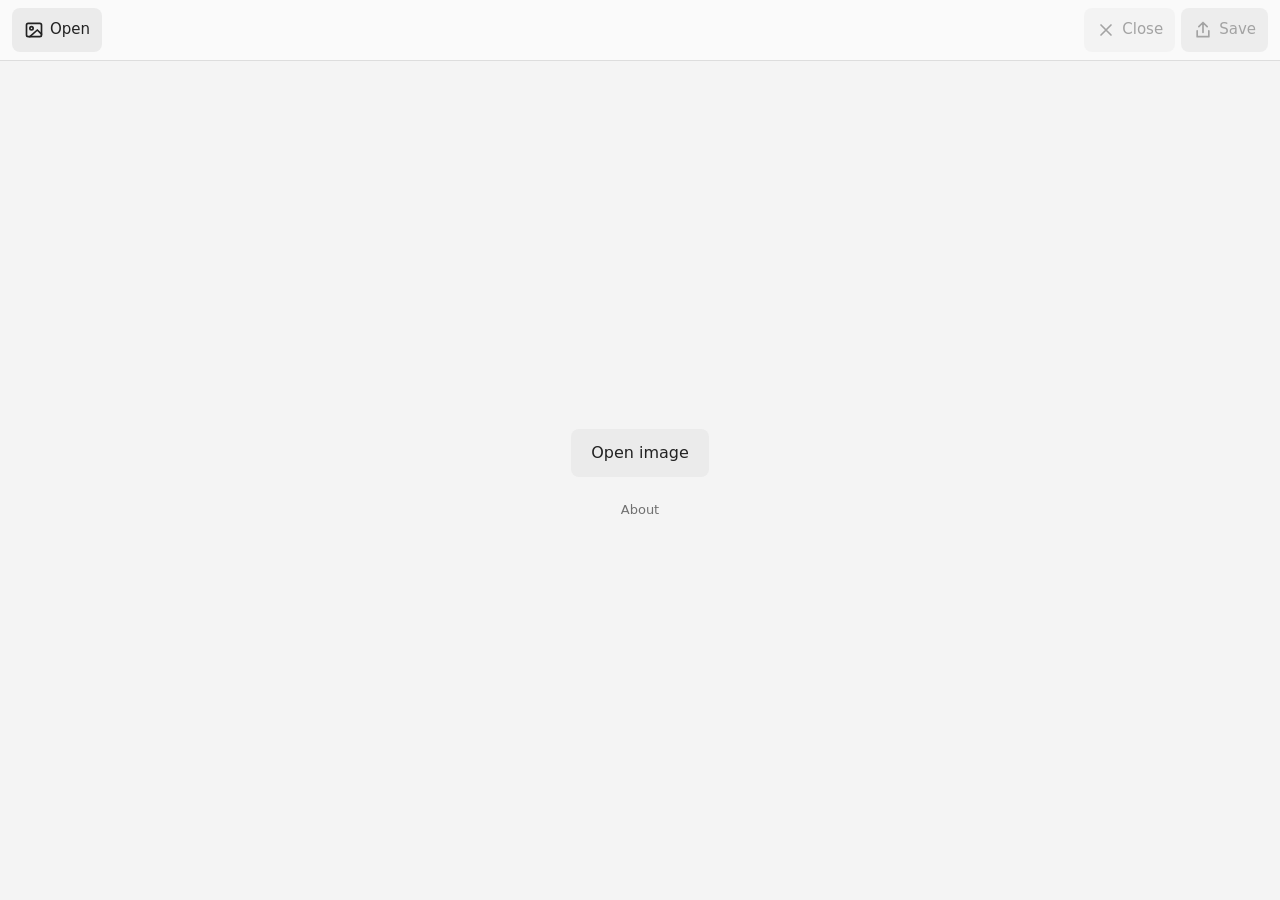
<file: site/index.html>
<!doctype html>
<html lang="en">
<head>
  <meta charset="utf-8">
  <meta name="viewport" content="width=device-width, initial-scale=1, viewport-fit=cover">
  <!-- No network access beyond loading the app's own files. Images never leave the device. -->
  <meta http-equiv="Content-Security-Policy" content="default-src 'none'; script-src 'self'; style-src 'self'; img-src 'self' blob:; manifest-src 'self'; base-uri 'none'; form-action 'none'">
  <meta name="referrer" content="no-referrer">
  <meta name="theme-color" content="#fafafa" media="(prefers-color-scheme: light)">
  <meta name="theme-color" content="#222222" media="(prefers-color-scheme: dark)">
  <meta name="color-scheme" content="light dark">
  <meta name="mobile-web-app-capable" content="yes">
  <meta name="apple-mobile-web-app-capable" content="yes">
  <meta name="apple-mobile-web-app-title" content="Image">
  <meta name="description" content="Nyktios is a free image editor that runs in your browser. Cover or pixelate parts of a screenshot or photo, then save it. Images are not uploaded.">
  <title>Nyktios - Ready</title>
  <link rel="icon" href="icons/icon.svg" type="image/svg+xml">
  <link rel="apple-touch-icon" href="icons/apple-touch-icon.png">
  <link rel="manifest" href="manifest.webmanifest">
  <link rel="stylesheet" href="styles.css">
  <script src="app.js" defer></script>
  <!-- Optional text finding (beta): only loads its model after the user agrees. -->
  <script src="find/viz.js" defer></script>
  <script src="find/engine.js" defer></script>
  <script src="find/plans.js" defer></script>
  <script src="find/simple.js" defer></script>
</head>
<body>
  <header class="topbar">
    <div class="actions">
      <button id="openBtn" class="btn" type="button" title="Open image" aria-label="Open image">
        <svg viewBox="0 0 24 24" aria-hidden="true"><rect x="3" y="4" width="18" height="16" rx="2"/><circle cx="9" cy="10" r="2"/><path d="M21 17l-5-5-9 8"/></svg>
        <span class="btn-label">Open</span>
      </button>
    </div>
    <p id="leaveNote" class="leave-note" role="note" hidden>Leaving this page or browser clears everything.</p>
    <div class="actions end">
      <button id="wipeBtn" class="btn" type="button" title="Close" aria-label="Close" disabled>
        <svg viewBox="0 0 24 24" aria-hidden="true"><path d="M6 6l12 12M18 6L6 18"/></svg>
        <span class="btn-label">Close</span>
      </button>
      <button id="exportBtn" class="btn primary" type="button" title="Save" aria-label="Save" disabled>
        <svg viewBox="0 0 24 24" aria-hidden="true"><path d="M12 15V3M7 8l5-5 5 5M5 13v7h14v-7"/></svg>
        <span class="btn-label">Save</span>
      </button>
    </div>
  </header>

  <main id="stage" class="stage">
    <canvas id="canvas" hidden></canvas>

    <section id="empty" class="empty">
      <div class="empty-inner">
      <button id="emptyOpenBtn" class="btn large" type="button">Open image</button>
      <a class="quiet-link" href="about.html">About</a>
      </div>
    </section>

    <div id="dropOverlay" class="drop-overlay" hidden>Drop image</div>
  </main>

  <footer id="toolbar" class="toolbar" hidden>
    <div class="options">
      <div id="colorRow" class="row" role="radiogroup" aria-label="Fill color">
        <button class="swatch" type="button" role="radio" aria-checked="true" data-color="#000000" title="Black"><span class="chip black"></span></button>
        <button class="swatch" type="button" role="radio" aria-checked="false" data-color="#ffffff" title="White"><span class="chip white"></span></button>
      </div>
      <label id="sizeRow" class="row size" hidden>
        <span>Size</span>
        <input id="sizeInput" type="range" min="6" max="80" value="28">
      </label>
      <div class="history">
        <button id="undoBtn" class="icon-btn" type="button" title="Undo" aria-label="Undo" disabled>
          <svg viewBox="0 0 24 24" aria-hidden="true"><path d="M9 14L4 9l5-5"/><path d="M4 9h11a5 5 0 010 10h-3"/></svg>
        </button>
        <button id="redoBtn" class="icon-btn" type="button" title="Redo" aria-label="Redo" disabled>
          <svg viewBox="0 0 24 24" aria-hidden="true"><path d="M15 14l5-5-5-5"/><path d="M20 9H9a5 5 0 000 10h3"/></svg>
        </button>
        <button id="fitBtn" class="icon-btn" type="button" title="Fit to screen" aria-label="Fit to screen">
          <svg viewBox="0 0 24 24" aria-hidden="true"><path d="M4 9V4h5M20 9V4h-5M4 15v5h5M20 15v5h-5"/></svg>
        </button>
      </div>
    </div>
    <div class="tools" role="radiogroup" aria-label="Tool">
      <button class="tool" type="button" role="radio" aria-checked="true" data-tool="box" title="Box: solid cover, safest for text">
        <svg viewBox="0 0 24 24" aria-hidden="true"><rect x="3" y="8" width="18" height="8" rx="1" class="fill"/></svg>
        <span>Box</span>
      </button>
      <button class="tool" type="button" role="radio" aria-checked="false" data-tool="pixelate" title="Pixelate: for faces and photos, not text">
        <svg viewBox="0 0 24 24" aria-hidden="true"><rect x="3" y="3" width="6" height="6" class="fill"/><rect x="15" y="3" width="6" height="6" class="fill"/><rect x="9" y="9" width="6" height="6" class="fill"/><rect x="3" y="15" width="6" height="6" class="fill"/><rect x="15" y="15" width="6" height="6" class="fill"/></svg>
        <span>Pixelate</span>
      </button>
      <button class="tool" type="button" role="radio" aria-checked="false" data-tool="brush" title="Brush: paint a solid color">
        <svg viewBox="0 0 24 24" aria-hidden="true"><path d="M4 20l1-4L16 5l3 3L8 19z"/></svg>
        <span>Brush</span>
      </button>
      <button class="tool" type="button" role="radio" aria-checked="false" data-tool="move" title="Move: drag to pan, pinch or scroll to zoom">
        <svg viewBox="0 0 24 24" aria-hidden="true"><path d="M12 3v18M3 12h18M9 6l3-3 3 3M9 18l3 3 3-3M6 9l-3 3 3 3M18 9l3 3-3 3"/></svg>
        <span>Move</span>
      </button>
    </div>
  </footer>

  <input id="fileInput" type="file" accept="image/*" hidden>

  <dialog id="exportDialog" class="sheet">
    <h2>Save</h2>
    <div class="sheet-actions">
      <button id="shareBtn" class="btn primary large" type="button" hidden>Share…</button>
      <p id="shareNote" class="note" hidden>To keep a copy, choose Save Image or Save to Files.</p>
      <button id="saveBtn" class="btn large" type="button" hidden>Save as…</button>
      <button id="copyBtn" class="btn large" type="button" hidden>Copy</button>
      <button id="downloadBtn" class="btn large" type="button" hidden>Download</button>
      <p id="downloadNote" class="note" hidden>Shows up in the browser's download history.</p>
      <button id="closeExportBtn" class="btn ghost large" type="button">Cancel</button>
    </div>
  </dialog>

  <div id="toast" class="toast" role="status" aria-live="polite"></div>

  <!-- Covers the screen whenever the page loses focus or goes to the background,
       so app-switcher snapshots and tab thumbnails are less likely to show the image. -->
  <div id="shield" class="shield" aria-hidden="true"></div>
</body>
</html>
</file>
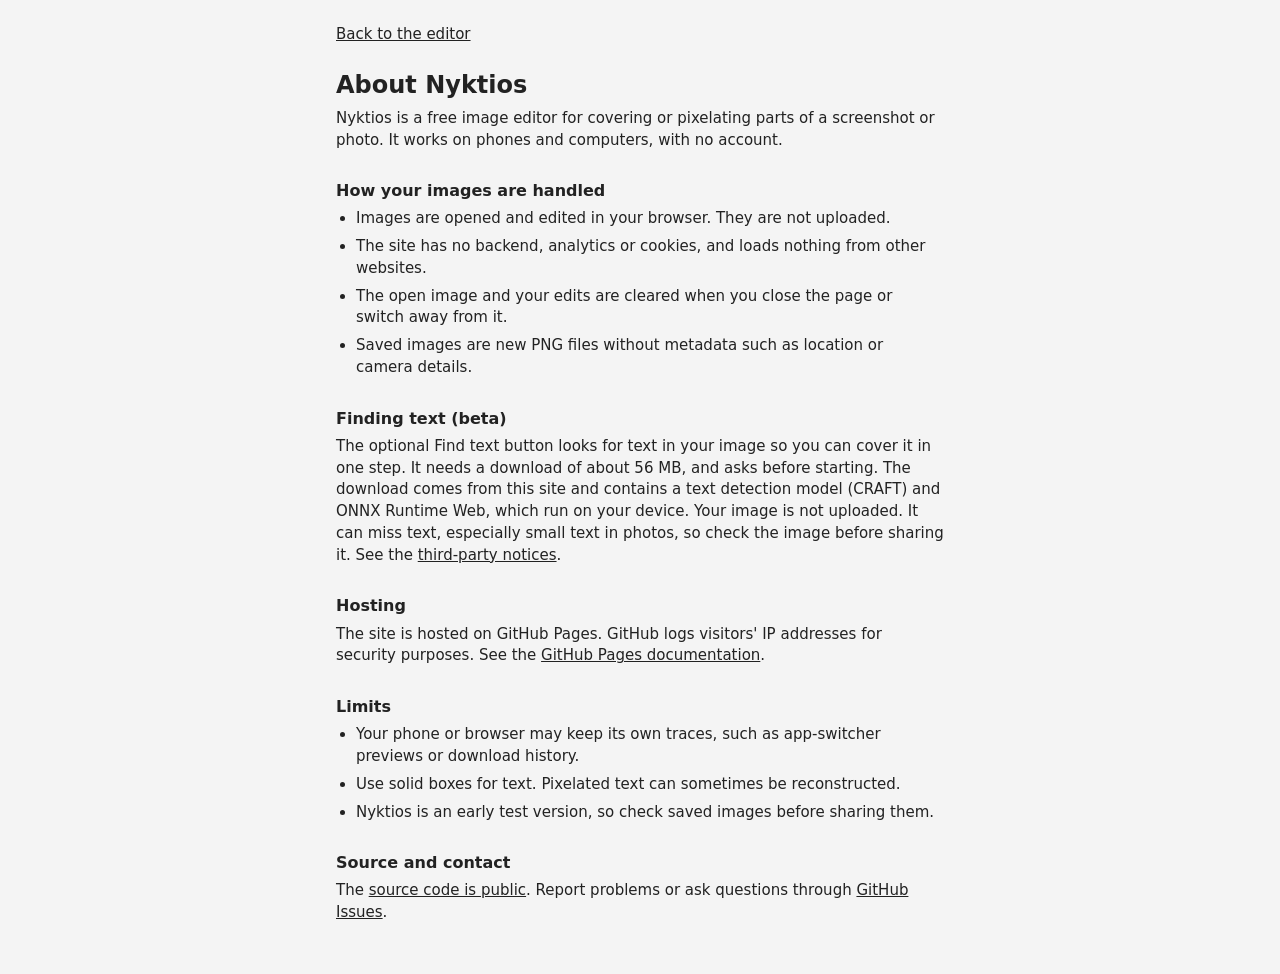
<file: site/about.html>
<!doctype html>
<html lang="en">
<head>
  <meta charset="utf-8">
  <meta name="viewport" content="width=device-width, initial-scale=1, viewport-fit=cover">
  <meta http-equiv="Content-Security-Policy" content="default-src 'none'; style-src 'self'; img-src 'self'; base-uri 'none'; form-action 'none'">
  <meta name="referrer" content="no-referrer">
  <meta name="theme-color" content="#fafafa" media="(prefers-color-scheme: light)">
  <meta name="theme-color" content="#222222" media="(prefers-color-scheme: dark)">
  <meta name="color-scheme" content="light dark">
  <meta name="description" content="About Nyktios, a free image editor that runs in your browser. Images are not uploaded.">
  <title>Nyktios - About</title>
  <link rel="icon" href="icons/icon.svg" type="image/svg+xml">
  <link rel="stylesheet" href="styles.css">
</head>
<body class="page">
  <main class="page-content">
    <p><a href="./">Back to the editor</a></p>

    <h1>About Nyktios</h1>
    <p>Nyktios is a free image editor for covering or pixelating parts of a screenshot or photo. It works on phones and computers, with no account.</p>

    <h2>How your images are handled</h2>
    <ul>
      <li>Images are opened and edited in your browser. They are not uploaded.</li>
      <li>The site has no backend, analytics or cookies, and loads nothing from other websites.</li>
      <li>The open image and your edits are cleared when you close the page or switch away from it.</li>
      <li>Saved images are new PNG files without metadata such as location or camera details.</li>
    </ul>

    <h2>Finding text (beta)</h2>
    <p>The optional Find text button looks for text in your image so you can cover it in one step. It needs a download of about 56 MB, and asks before starting. The download comes from this site and contains a text detection model (CRAFT) and ONNX Runtime Web, which run on your device. Your image is not uploaded. It can miss text, especially small text in photos, so check the image before sharing it. See the <a href="find/THIRD-PARTY-NOTICES.txt">third-party notices</a>.</p>

    <h2>Hosting</h2>
    <p>The site is hosted on GitHub Pages. GitHub logs visitors' IP addresses for security purposes. See the <a href="https://docs.github.com/en/pages/getting-started-with-github-pages/what-is-github-pages#data-collection" rel="noopener">GitHub Pages documentation</a>.</p>

    <h2>Limits</h2>
    <ul>
      <li>Your phone or browser may keep its own traces, such as app-switcher previews or download history.</li>
      <li>Use solid boxes for text. Pixelated text can sometimes be reconstructed.</li>
      <li>Nyktios is an early test version, so check saved images before sharing them.</li>
    </ul>

    <h2>Source and contact</h2>
    <p>The <a href="https://github.com/Zeyln/img" rel="noopener">source code is public</a>. Report problems or ask questions through <a href="https://github.com/Zeyln/img/issues" rel="noopener">GitHub Issues</a>.</p>
  </main>
</body>
</html>
</file>
<file: site/styles.css>
/* Plain, system-like look that follows the device's light/dark setting. */
:root {
  --bg: #f4f4f4;
  --surface: #fafafa;
  --surface-2: #ebebeb;
  --selected: #dcdcdc;
  --border: #dddddd;
  --text: #222222;
  --muted: #707070;
  --stage: #e6e6e6;
  --radius: 8px;
  --tap: 44px; /* minimum touch target */
  --toast-bottom: calc(176px + env(safe-area-inset-bottom));
  color-scheme: light dark;
}
@media (prefers-color-scheme: dark) {
  :root {
    --bg: #1c1c1c;
    --surface: #222222;
    --surface-2: #2e2e2e;
    --selected: #3d3d3d;
    --border: #333333;
    --text: #e4e4e4;
    --muted: #999999;
    --stage: #262626;
  }
}

*,
*::before,
*::after { box-sizing: border-box; }

[hidden] { display: none !important; }

html, body { height: 100%; }

/*
 * Layout
 * Portrait / narrow: header on top, image in the middle, tools along the bottom.
 * Landscape phones and wide screens: tools move into a side panel so the image
 * keeps as much height as possible (see the media query further down).
 */
body {
  margin: 0;
  display: grid;
  grid-template-columns: minmax(0, 1fr);
  grid-template-rows: auto minmax(0, 1fr) auto;
  grid-template-areas: "top" "stage" "tools";
  width: 100%;
  height: 100vh;
  height: 100dvh;
  overflow: hidden;
  background: var(--bg);
  color: var(--text);
  font: 15px/1.45 system-ui, -apple-system, "Segoe UI", Roboto, sans-serif;
  -webkit-tap-highlight-color: transparent;
  -webkit-text-size-adjust: 100%;
  text-size-adjust: 100%;
}

button { font: inherit; color: inherit; }

svg {
  width: 20px;
  height: 20px;
  fill: none;
  stroke: currentColor;
  stroke-width: 2;
  stroke-linecap: round;
  stroke-linejoin: round;
  flex: none;
}
svg .fill { fill: currentColor; stroke: none; }

/* ---- Header ---- */
.topbar {
  grid-area: top;
  display: flex;
  align-items: center;
  justify-content: space-between;
  gap: 8px;
  min-width: 0;
  padding: 8px 12px;
  padding-top: max(8px, env(safe-area-inset-top));
  padding-left: max(12px, env(safe-area-inset-left));
  padding-right: max(12px, env(safe-area-inset-right));
  background: var(--surface);
  border-bottom: 1px solid var(--border);
}
.actions { display: flex; flex: none; gap: 6px; }
.actions.end { margin-left: auto; }
.leave-note {
  flex: 1;
  min-width: 0;
  margin: 0;
  color: var(--muted);
  font-size: 12px;
  line-height: 1.2;
  text-align: center;
}

.btn {
  display: inline-flex;
  align-items: center;
  justify-content: center;
  gap: 6px;
  min-width: var(--tap);
  min-height: var(--tap);
  padding: 0 12px;
  border: 0;
  border-radius: var(--radius);
  background: var(--surface-2);
  white-space: nowrap;
  cursor: pointer;
  touch-action: manipulation;
}
.btn:hover:not(:disabled) { background: var(--selected); }
.btn.primary { background: var(--selected); }
.btn.ghost { background: transparent; }
.btn.large { min-height: 48px; padding: 0 20px; font-size: 16px; }
.btn:disabled, .icon-btn:disabled { opacity: 0.4; cursor: default; }
:is(.btn, .icon-btn, .tool, .swatch, summary):focus-visible { outline: 2px solid var(--muted); outline-offset: 2px; }

/* Phones: header buttons are icon-only. */
@media (max-width: 560px) {
  .topbar .btn { padding: 0; }
  .topbar .btn-label { display: none; }
}

/* ---- Image area ---- */
.stage {
  grid-area: stage;
  position: relative;
  min-width: 0;
  min-height: 0;
  overflow: hidden;
  background: var(--stage);
}

#canvas {
  position: absolute;
  inset: 0;
  width: 100%;
  height: 100%;
  touch-action: none;
  user-select: none;
  -webkit-user-select: none;
  -webkit-touch-callout: none;
  cursor: crosshair;
}
#canvas[data-tool="move"] { cursor: grab; }

/* Start screen: scrolls when it doesn't fit; centered (via margin:auto) when it does. */
.empty {
  position: absolute;
  inset: 0;
  display: flex;
  overflow-y: auto;
  overscroll-behavior: contain;
  padding: 24px max(16px, env(safe-area-inset-right)) max(24px, env(safe-area-inset-bottom)) max(16px, env(safe-area-inset-left));
  background: var(--bg);
}
.empty-inner {
  margin: auto;
  width: 100%;
  max-width: 420px;
  display: flex;
  flex-direction: column;
  align-items: center;
  gap: 12px;
  text-align: center;
}
.empty p { margin: 0; }
.quiet-link {
  display: inline-flex;
  align-items: center;
  min-height: var(--tap);
  padding: 0 12px;
  color: var(--muted);
  font-size: 13px;
  text-decoration: none;
}
.quiet-link:hover { text-decoration: underline; }
.quiet-link:focus-visible { outline: 2px solid var(--muted); outline-offset: 2px; }
.muted { color: var(--muted); }
.small { font-size: 13px; }
.drop-overlay {
  position: absolute;
  inset: 12px;
  display: grid;
  place-items: center;
  border: 2px dashed var(--muted);
  border-radius: var(--radius);
  background: var(--bg);
  color: var(--muted);
  pointer-events: none;
}

/* ---- Tools ---- */
.toolbar {
  grid-area: tools;
  display: flex;
  flex-direction: column;
  gap: 8px;
  min-width: 0;
  padding: 8px 12px;
  padding-bottom: max(10px, env(safe-area-inset-bottom));
  padding-left: max(12px, env(safe-area-inset-left));
  padding-right: max(12px, env(safe-area-inset-right));
  background: var(--surface);
  border-top: 1px solid var(--border);
}
/* On tablets in portrait, keep the controls a comfortable width instead of stretching. */
.toolbar > * { width: 100%; max-width: 640px; margin-inline: auto; }


.options { display: flex; align-items: center; gap: 8px; min-width: 0; }
.row { display: flex; align-items: center; gap: 6px; min-width: 0; }
.size { flex: 1; color: var(--muted); font-size: 14px; }
.size input { flex: 1; min-width: 60px; height: var(--tap); margin: 0; accent-color: var(--muted); }
.history { display: flex; flex: none; gap: 4px; margin-left: auto; }

.icon-btn {
  display: grid;
  place-items: center;
  width: var(--tap);
  height: var(--tap);
  padding: 0;
  border: 0;
  border-radius: var(--radius);
  background: var(--surface-2);
  cursor: pointer;
  touch-action: manipulation;
}

.swatch {
  display: grid;
  place-items: center;
  width: var(--tap);
  height: var(--tap);
  padding: 0;
  border: 2px solid transparent;
  border-radius: 50%;
  background: none;
  cursor: pointer;
}
.swatch[aria-checked="true"] { border-color: var(--muted); }
.chip { width: 28px; height: 28px; border-radius: 50%; border: 1px solid var(--border); }
.chip.black { background: #000; }
.chip.white { background: #fff; }

.tools { display: grid; grid-template-columns: repeat(4, minmax(0, 1fr)); gap: 6px; }
.tool {
  display: flex;
  flex-direction: column;
  align-items: center;
  justify-content: center;
  gap: 2px;
  min-width: 0;
  min-height: 52px;
  padding: 6px 2px;
  border: 0;
  border-radius: var(--radius);
  background: var(--surface-2);
  font-size: 12px;
  cursor: pointer;
  touch-action: manipulation;
}
.tool span { max-width: 100%; overflow: hidden; text-overflow: ellipsis; white-space: nowrap; }
.tool { color: var(--muted); }
.tool[aria-checked="true"] { background: var(--selected); color: var(--text); }

/* Short portrait screens (e.g. iPhone SE): tighter toolbar, more room for the image. */
@media (orientation: portrait) and (max-height: 700px) {
  .toolbar { gap: 6px; padding-top: 6px; }
  .tool { min-height: 46px; padding: 4px 2px; }
}

/*
 * Side panel: phones in landscape and wide screens.
 */
@media (orientation: landscape) and (max-height: 600px), (min-width: 1000px) {
  :root { --toast-bottom: calc(20px + env(safe-area-inset-bottom)); }

  body {
    grid-template-columns: minmax(0, 1fr) auto;
    grid-template-rows: auto minmax(0, 1fr);
    grid-template-areas: "top top" "stage tools";
  }

  .toolbar {
    width: 260px;
    overflow-y: auto;
    overscroll-behavior: contain;
    padding: 12px;
    padding-right: max(12px, env(safe-area-inset-right));
    padding-bottom: max(12px, env(safe-area-inset-bottom));
    border-top: 0;
    border-left: 1px solid var(--border);
  }
  .toolbar > * { max-width: none; margin-inline: 0; }

  .tools { order: 1; grid-template-columns: repeat(2, minmax(0, 1fr)); }
  .options { order: 2; flex-wrap: wrap; }
  .size { flex-basis: 100%; }
  .history { flex-basis: 100%; margin-left: 0; }
  .history .icon-btn { flex: 1; }
}

/* Landscape phones: compact header and a narrower panel. */
@media (orientation: landscape) and (max-height: 600px) {
  .topbar { padding-top: max(4px, env(safe-area-inset-top)); padding-bottom: 4px; }
  .topbar .btn { min-height: 38px; }
  .toolbar { width: 188px; gap: 6px; padding: 8px; padding-right: max(8px, env(safe-area-inset-right)); }
  .tool { min-height: 44px; padding: 4px 2px; }
  .stage { margin-left: env(safe-area-inset-left); }
}

/* ---- Export sheet ---- */
.sheet {
  width: min(420px, calc(100vw - 32px));
  max-height: calc(100dvh - 32px);
  overflow-y: auto;
  padding: 20px;
  border: 1px solid var(--border);
  border-radius: 12px;
  background: var(--surface);
  color: var(--text);
}
.sheet::backdrop { background: rgba(0, 0, 0, 0.4); }
.sheet h2 { margin: 0 0 12px; font-size: 17px; font-weight: 600; }
.sheet p { margin: 0 0 16px; font-size: 14px; }
.sheet-actions { display: flex; flex-direction: column; gap: 8px; }
.sheet .note { margin: -2px 0 6px; color: var(--muted); font-size: 13px; }

/* ---- Toast ---- */
.toast {
  position: fixed;
  left: 50%;
  bottom: var(--toast-bottom);
  z-index: 10;
  width: max-content;
  max-width: calc(100vw - 32px);
  padding: 10px 14px;
  border-radius: var(--radius);
  background: var(--surface);
  border: 1px solid var(--border);
  font-size: 14px;
  text-align: center;
  opacity: 0;
  transform: translate(-50%, 8px);
  pointer-events: none;
  transition: opacity 0.2s, transform 0.2s;
}
.toast.show { opacity: 1; transform: translate(-50%, 0); }

/* ---- Privacy shield: no transitions, it must cover the image on the very next frame ---- */
.shield {
  position: fixed;
  inset: 0;
  z-index: 1000;
  display: none;
  background: var(--bg);
}
html.shielded .shield { display: block; }
html.shielded #canvas,
html.shielded .sheet { visibility: hidden; }

/* ---- About page ---- */
body.page {
  display: block;
  height: auto;
  min-height: 100vh;
  min-height: 100dvh;
  overflow: visible;
}
.page-content {
  max-width: 640px;
  margin: 0 auto;
  padding: max(24px, env(safe-area-inset-top)) max(16px, env(safe-area-inset-right)) max(40px, env(safe-area-inset-bottom)) max(16px, env(safe-area-inset-left));
  overflow-wrap: anywhere;
}
.page-content h1 { margin: 24px 0 8px; font-size: 24px; line-height: 1.25; font-weight: 600; }
.page-content h2 { margin: 28px 0 6px; font-size: 16px; font-weight: 600; }
.page-content p, .page-content ul { margin: 0 0 10px; }
.page-content ul { padding-left: 20px; }
.page-content li { margin-bottom: 6px; }
.page-content a { color: inherit; }
</file>
